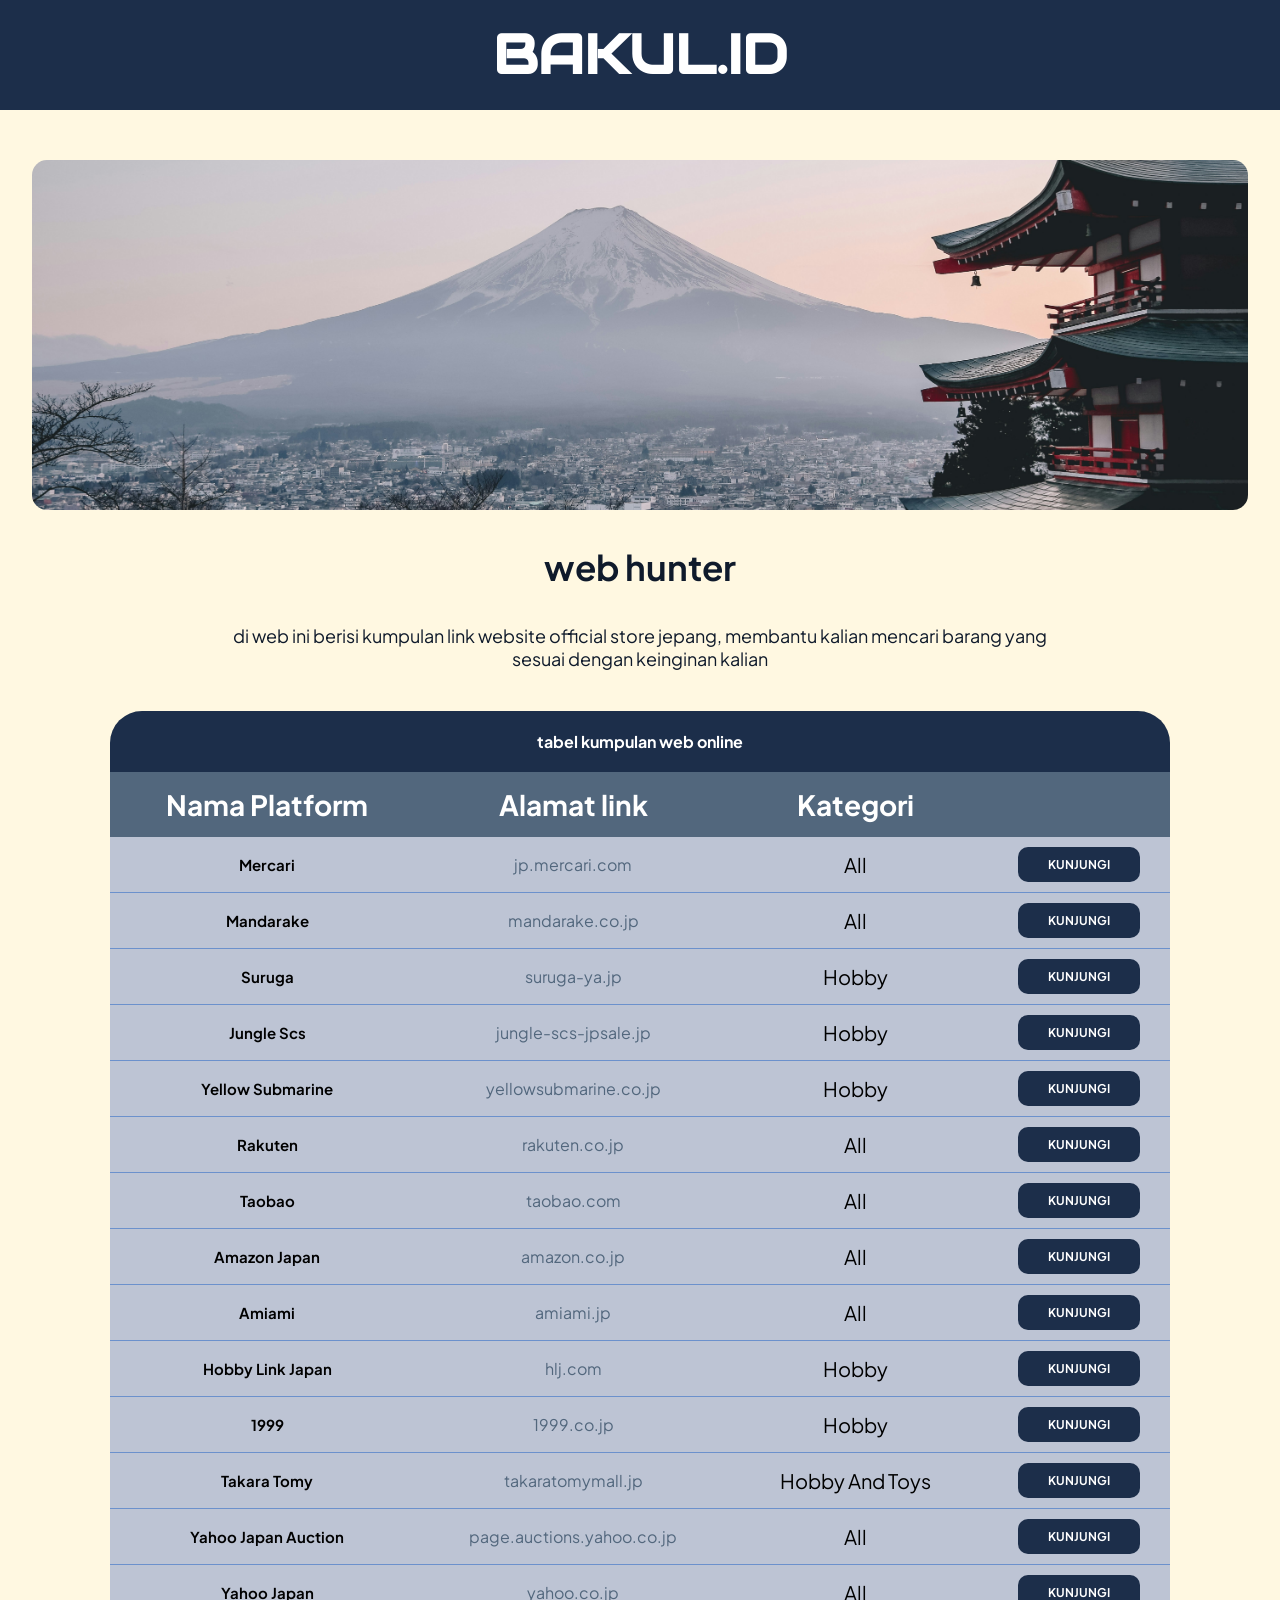
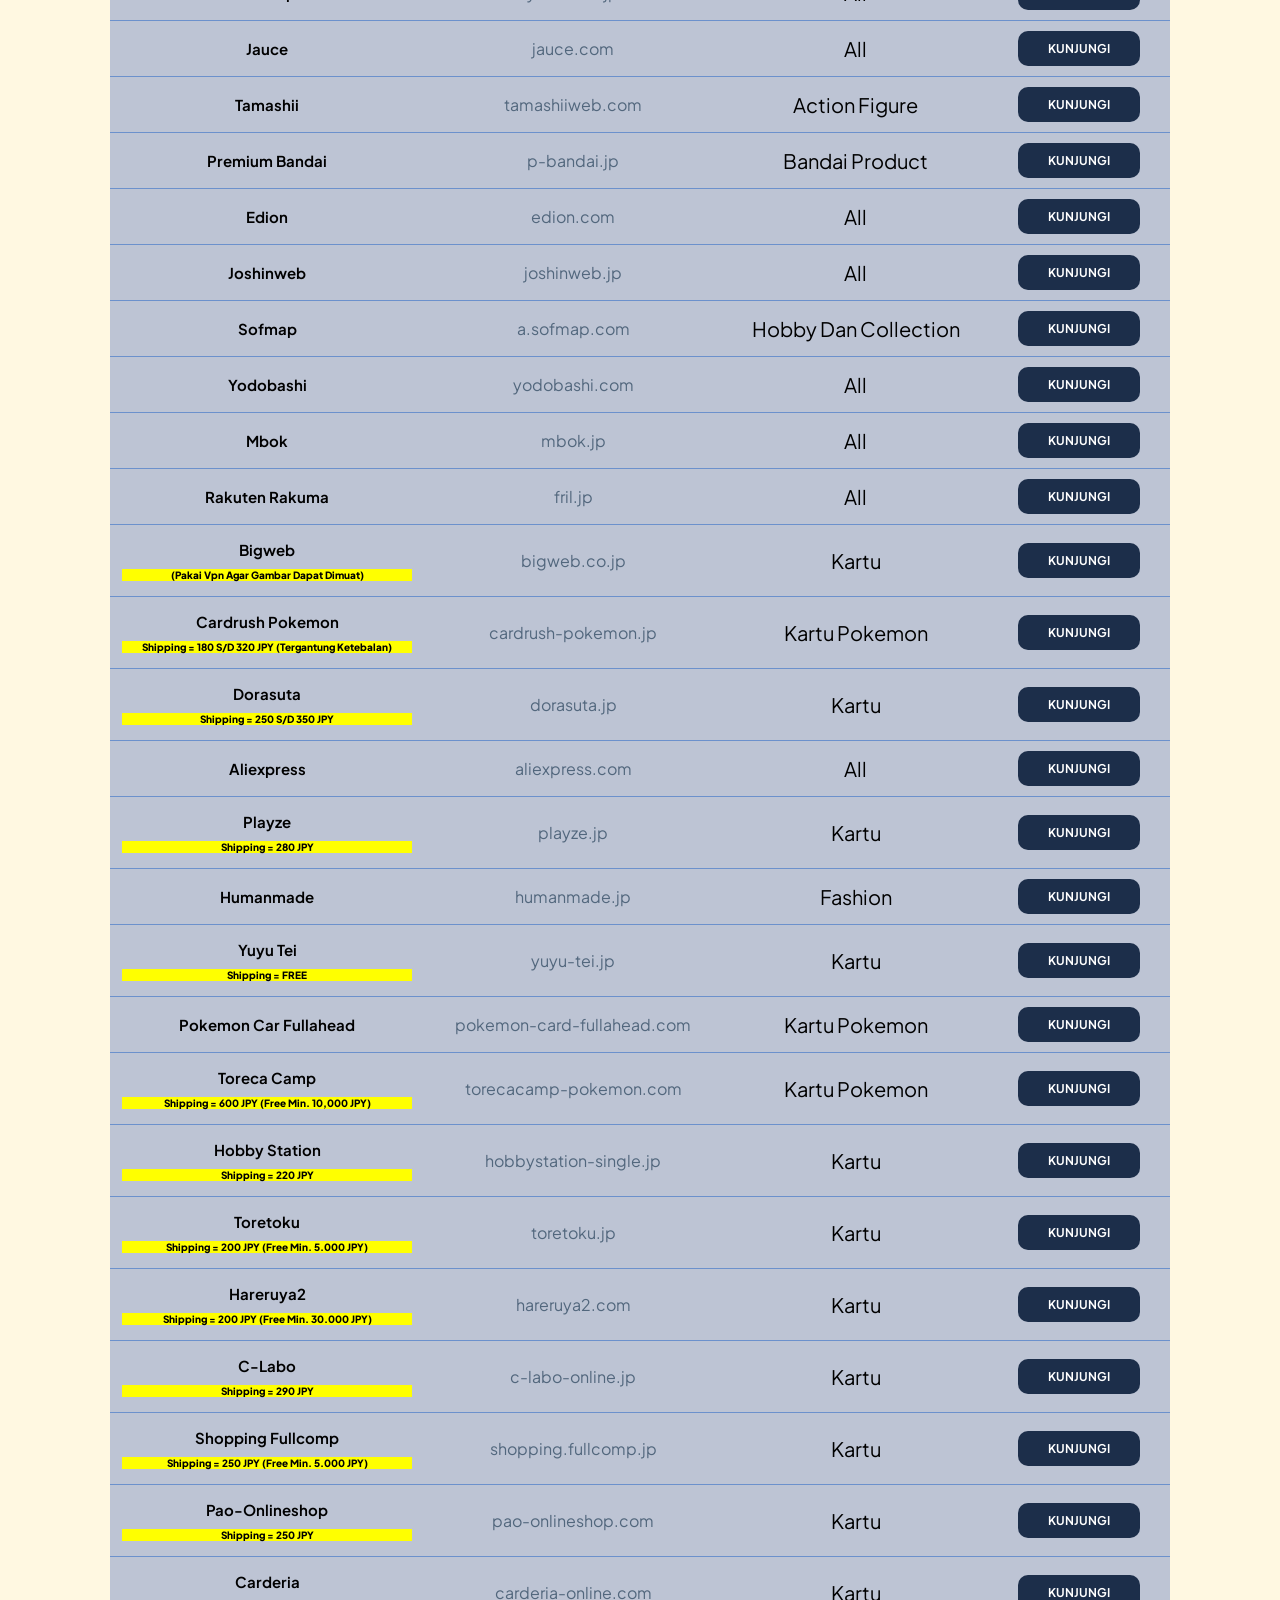
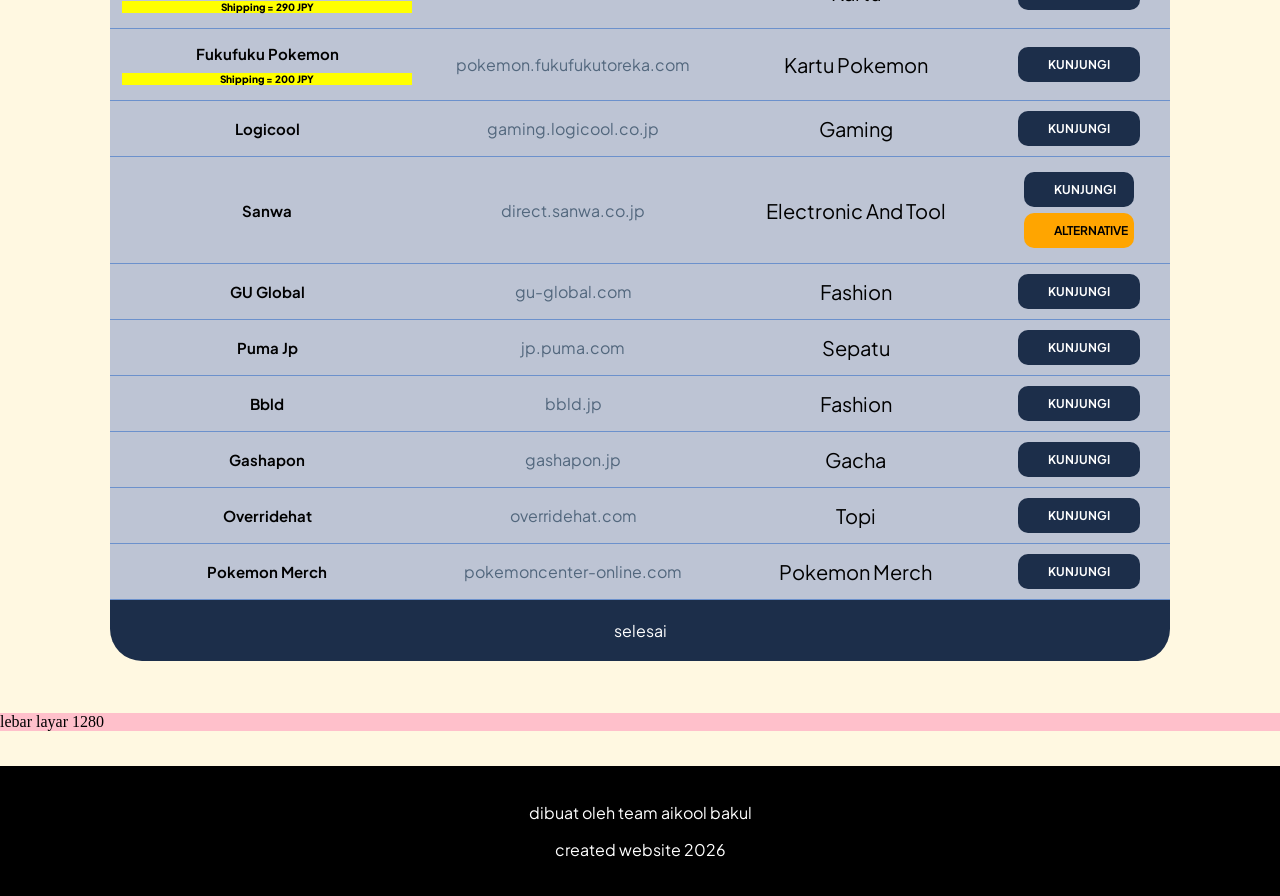
<file: index.html>
<html>
	<head>
		<link rel="stylesheet" href="https://fonts.googleapis.com/css?family=Audiowide">
		<link href="https://fonts.googleapis.com/css2?family=Plus+Jakarta+Sans:ital,wght@0,200..800;1,200..800&display=swap" rel="stylesheet">
		<meta name="viewport" content="width=device-width, initial-scale=1.0">
		<title>Web hunters</title>
		<link rel="stylesheet" href="gayaan.css">
		<link rel="stylesheet" href="gayaanMobile.css" media="screen and (max-width:420px)">

		<link rel="stylesheet" href="gayaanMobile2.css" media="screen and (min-width:421px) and (max-width:550px)">

		<link rel="stylesheet" href="gayaanMobile3.css" media="screen and (min-width:551px) and (max-width:700px)">

		<link rel="stylesheet" href="gayaanMobile4.css" media="screen and (min-width:701px) and (max-width:920px)">
	</head>
	
	<body>
		<h1>bakul.id</h1>
		<img src="gambar/japan1.jpg">
		<div id="konten1">
			<p>web hunter</p>
			<p id="isiKonten2"></p>
		</div>
		<div id="kumpulanLink">
			<h4>tabel kumpulan web online</h4>
			<table>
				<tr>
					<th>Nama Platform</th>
					<th>Alamat link</th>
					<th>Kategori</th>
					<th></th>
				</tr>
				<tr>
					<td>mercari</td>
					<td>jp.mercari.com</td>
					<td>All</td>
					<td><a href="https://jp.mercari.com/">kunjungi</a></td>
				</tr>
				<tr>
					<td>mandarake</td>
					<td>mandarake.co.jp</td>
					<td>All</td>
					<td><a href="https://www.mandarake.co.jp/index2.html">kunjungi</a></td>
				</tr>
				<tr>
					<td>Suruga</td>
					<td>suruga-ya.jp</td>
					<td>hobby</td>
					<td><a href="https://www.suruga-ya.jp/">kunjungi</a></td>
				</tr>
				<tr>
					<td>jungle scs</td>
					<td>jungle-scs-jpsale.jp</td>
					<td>hobby</td>
					<td><a href="https://jungle-scs-jpsale.jp/">kunjungi</a></td>
				</tr>
				<tr>
					<td>Yellow Submarine</td>
					<td>yellowsubmarine.co.jp</td>
					<td>hobby</td>
					<td><a href="https://yellowsubmarine.co.jp/">kunjungi</a></td>
				</tr>
				<tr>
					<td>Rakuten</td>
					<td>rakuten.co.jp</td>
					<td>all</td>
					<td><a href="https://www.rakuten.co.jp/">kunjungi</a></td>
				</tr>
				<tr>
					<td>taobao</td>
					<td>taobao.com</td>
					<td>all</td>
					<td><a href="https://www.taobao.com/">kunjungi</a></td>
				</tr>
				<tr>
					<td>amazon japan</td>
					<td>amazon.co.jp</td>
					<td>all</td>
					<td><a href="https://www.amazon.co.jp">kunjungi</a></td>
				</tr>
				<tr>
					<td>amiami</td>
					<td>amiami.jp</td>
					<td>all</td>
					<td><a href="https://www.amiami.jp/">kunjungi</a></td>
				</tr>
				<tr>
					<td>hobby link japan</td>
					<td>hlj.com</td>
					<td>hobby</td>
					<td><a href="https://hlj.com/">kunjungi</a></td>
				</tr>
				<tr>
					<td>1999</td>
					<td>1999.co.jp</td>
					<td>hobby</td>
					<td><a href="https://www.1999.co.jp/">kunjungi</a></td>
				</tr>
				<tr>
					<td>Takara Tomy</td>
					<td>takaratomymall.jp</td>
					<td>hobby and toys</td>
					<td><a href="https://takaratomymall.jp/shop/">kunjungi</a></td>
				</tr>
				<tr>
					<td>yahoo japan auction</td>
					<td>page.auctions.yahoo.co.jp</td>
					<td>all</td>
					<td><a href="https://page.auctions.yahoo.co.jp/">kunjungi</a></td>
				</tr>
				<tr>
					<td>yahoo japan</td>
					<td>yahoo.co.jp</td>
					<td>all</td>
					<td><a href="https://www.yahoo.co.jp/">kunjungi</a></td>
				</tr>
				<tr>
					<td>jauce</td>
					<td>jauce.com</td>
					<td>all</td>
					<td><a href="https://www.jauce.com">kunjungi</a></td>
				</tr>
				<tr>
					<td>tamashii</td>
					<td>tamashiiweb.com</td>
					<td>action figure</td>
					<td><a href="https://tamashiiweb.com">kunjungi</a></td>
				</tr>
				<tr>
					<td>premium bandai</td>
					<td>p-bandai.jp</td>
					<td>bandai product</td>
					<td><a href="https://p-bandai.jp/global_newpc.html">kunjungi</a></td>
				</tr>
				<tr>
					<td>edion</td>
					<td>edion.com</td>
					<td>all</td>
					<td><a href="https://www.edion.com/">kunjungi</a></td>
				</tr>
				<tr>
					<td>joshinweb</td>
					<td>joshinweb.jp</td>
					<td>all</td>
					<td><a href="https://joshinweb.jp/">kunjungi</a></td>
				</tr>
				<tr>
					<td>sofmap</td>
					<td>a.sofmap.com</td>
					<td>hobby dan collection</td>
					<td><a href="https://a.sofmap.com/">kunjungi</a></td>
				</tr>
				<tr>
					<td>yodobashi</td>
					<td>yodobashi.com</td>
					<td>all</td>
					<td><a href="https://www.yodobashi.com/">kunjungi</a></td>
				</tr>
				<tr>
					<td>mbok</td>
					<td>mbok.jp</td>
					<td>all</td>
					<td><a href="https://www.mbok.jp/">kunjungi</a></td>
				</tr>
				<tr>
					<td>rakuten rakuma</td>
					<td>fril.jp</td>
					<td>all</td>
					<td><a href="https://fril.jp/">kunjungi</a></td>
				</tr>
				<tr>
					<td>bigweb <p>(pakai vpn agar gambar dapat dimuat)</p></td>
					<td>bigweb.co.jp</td>
					<td>kartu</td>
					<td><a href="https://www.bigweb.co.jp/ja/products">kunjungi</a></td>
				</tr>
				<tr>
					<td>cardrush pokemon<p>Shipping = 180 s/d 320 JPY (tergantung ketebalan)</p></td>
					<td>cardrush-pokemon.jp</td>
					<td>kartu pokemon</td>
					<td><a href="https://www.cardrush-pokemon.jp/">kunjungi</a></td>
				</tr>
				<tr>
					<td>dorasuta<p>Shipping = 250 s/d 350 JPY</p></td>
					<td>dorasuta.jp</td>
					<td>kartu</td>
					<td><a href="https://dorasuta.jp/">kunjungi</a></td>
				</tr>
				<tr>
					<td>aliexpress</td>
					<td>aliexpress.com</td>
					<td>all</td>
					<td><a href="https://www.aliexpress.com/">kunjungi</a></td>
				</tr>
				<tr>
					<td>playze<p>Shipping = 280 JPY</p></td>
					<td>playze.jp</td>
					<td>kartu</td>
					<td><a href="https://playze.jp">kunjungi</a></td>
				</tr>
				<tr>
					<td>humanmade</td>
					<td>humanmade.jp</td>
					<td>fashion</td>
					<td><a href="https://www.humanmade.jp/">kunjungi</a></td>
				</tr>
				<tr>
					<td>yuyu tei<p>Shipping = FREE</p></td>
					<td>yuyu-tei.jp</td>
					<td>kartu</td>
					<td><a href="https://yuyu-tei.jp">kunjungi</a></td>
				</tr>
				<tr>
					<td>pokemon car fullahead</td>
					<td>pokemon-card-fullahead.com</td>
					<td>kartu pokemon</td>
					<td><a href="https://pokemon-card-fullahead.com">kunjungi</a></td>
				</tr>
				<tr>
					<td>Toreca camp<p>Shipping = 600 JPY (Free min. 10,000 JPY)</p></td>
					<td>torecacamp-pokemon.com</td>
					<td>kartu pokemon</td>
					<td><a href="https://torecacamp-pokemon.com/">kunjungi</a></td>
				</tr>
				<tr>
					<td>Hobby Station<p>Shipping = 220 JPY</p></td>
					<td>hobbystation-single.jp</td>
					<td>kartu</td>
					<td><a href="https://www.hobbystation-single.jp">kunjungi</a></td>
				</tr>
				<tr>
					<td>toretoku<p>Shipping = 200 JPY (Free min. 5.000 JPY)</p></td>
					<td>toretoku.jp</td>
					<td>kartu</td>
					<td><a href="https://www.toretoku.jp">kunjungi</a></td>
				</tr>
				<tr>
					<td>hareruya2<p>Shipping = 200 JPY (Free min. 30.000 JPY)</p></td>
					<td>hareruya2.com</td>
					<td>kartu</td>
					<td><a href="https://www.hareruya2.com/">kunjungi</a></td>
				</tr>
				<tr>
					<td>c-labo<p>Shipping = 290 JPY</p></td>
					<td>c-labo-online.jp</td>
					<td>kartu</td>
					<td><a href="https://www.c-labo-online.jp">kunjungi</a></td>
				</tr>
				<tr>
					<td>shopping fullcomp<p>Shipping = 250 JPY (Free min. 5.000 JPY)</p></td>
					<td>shopping.fullcomp.jp</td>
					<td>kartu</td>
					<td><a href="https://shopping.fullcomp.jp">kunjungi</a></td>
				</tr>
				<tr>
					<td>pao-onlineshop<p>Shipping = 250 JPY</p></td>
					<td>pao-onlineshop.com</td>
					<td>kartu</td>
					<td><a href="https://pao-onlineshop.com">kunjungi</a></td>
				</tr>
				<tr>
					<td>carderia<p>Shipping = 290 JPY</p></td>
					<td>carderia-online.com</td>
					<td>kartu</td>
					<td><a href="https://carderia-online.com">kunjungi</a></td>
				</tr>
				<tr>
					<td>fukufuku pokemon<p>Shipping = 200 JPY</p></td>
					<td>pokemon.fukufukutoreka.com</td>
					<td>kartu pokemon</td>
					<td><a href="https://pokemon.fukufukutoreka.com">kunjungi</a></td>
				</tr>
				<tr>
					<td>logicool</td>
					<td>gaming.logicool.co.jp</td>
					<td>gaming</td>
					<td><a href="https://gaming.logicool.co.jp/ja-jp">kunjungi</a></td>
				</tr>
				<tr>
					<td>sanwa</td>
					<td>direct.sanwa.co.jp</td>
					<td>electronic and tool</td>
					<td>
						<div style="display:flex; flex-direction:column;">
							<a href="" onclick="sanwaSibuk()">kunjungi</a>
							<a href="https://store.shopping.yahoo.co.jp/sanwadirect/index.html">alternative</a>
						</div>
					</td>
				</tr>
				<tr>
					<td>GU global</td>
					<td>gu-global.com</td>
					<td>fashion</td>
					<td><a href="https://www.gu-global.com/jp/ja/">kunjungi</a></td>
				</tr>
				<tr>
					<td>puma jp</td>
					<td>jp.puma.com</td>
					<td>sepatu</td>
					<td><a href="https://jp.puma.com/jp/ja">kunjungi</a></td>
				</tr>
				<tr>
					<td>bbld</td>
					<td>bbld.jp</td>
					<td>fashion</td>
					<td><a href="https://bbld.jp/">kunjungi</a></td>
				</tr>
				<tr>
					<td>gashapon</td>
					<td>gashapon.jp</td>
					<td>gacha</td>
					<td><a href="https://gashapon.jp/">kunjungi</a></td>
				</tr>
				<tr>
					<td>overridehat</td>
					<td>overridehat.com</td>
					<td>topi</td>
					<td><a href="https://overridehat.com/">kunjungi</a></td>
				</tr>
				<tr>
					<td>pokemon merch</td>
					<td>pokemoncenter-online.com</td>
					<td>pokemon merch</td>
					<td><a href="https://www.pokemoncenter-online.com/">kunjungi</a></td>
				</tr>
			</table>
			<p id="penutupTabel">selesai</p>
		</div>
		<p id="lebarLayar"></p>
		<script>
			document.getElementById("lebarLayar").innerHTML = "lebar layar " + screen.width;
		</script>
		<script src="sekerip.js"></script>
		
		<div id="palingBawah">
			<p>dibuat oleh team aikool bakul</p>
			<p>created website 2026</p>
		</div>
		
		
		
	
	</body>
</html>
</file>
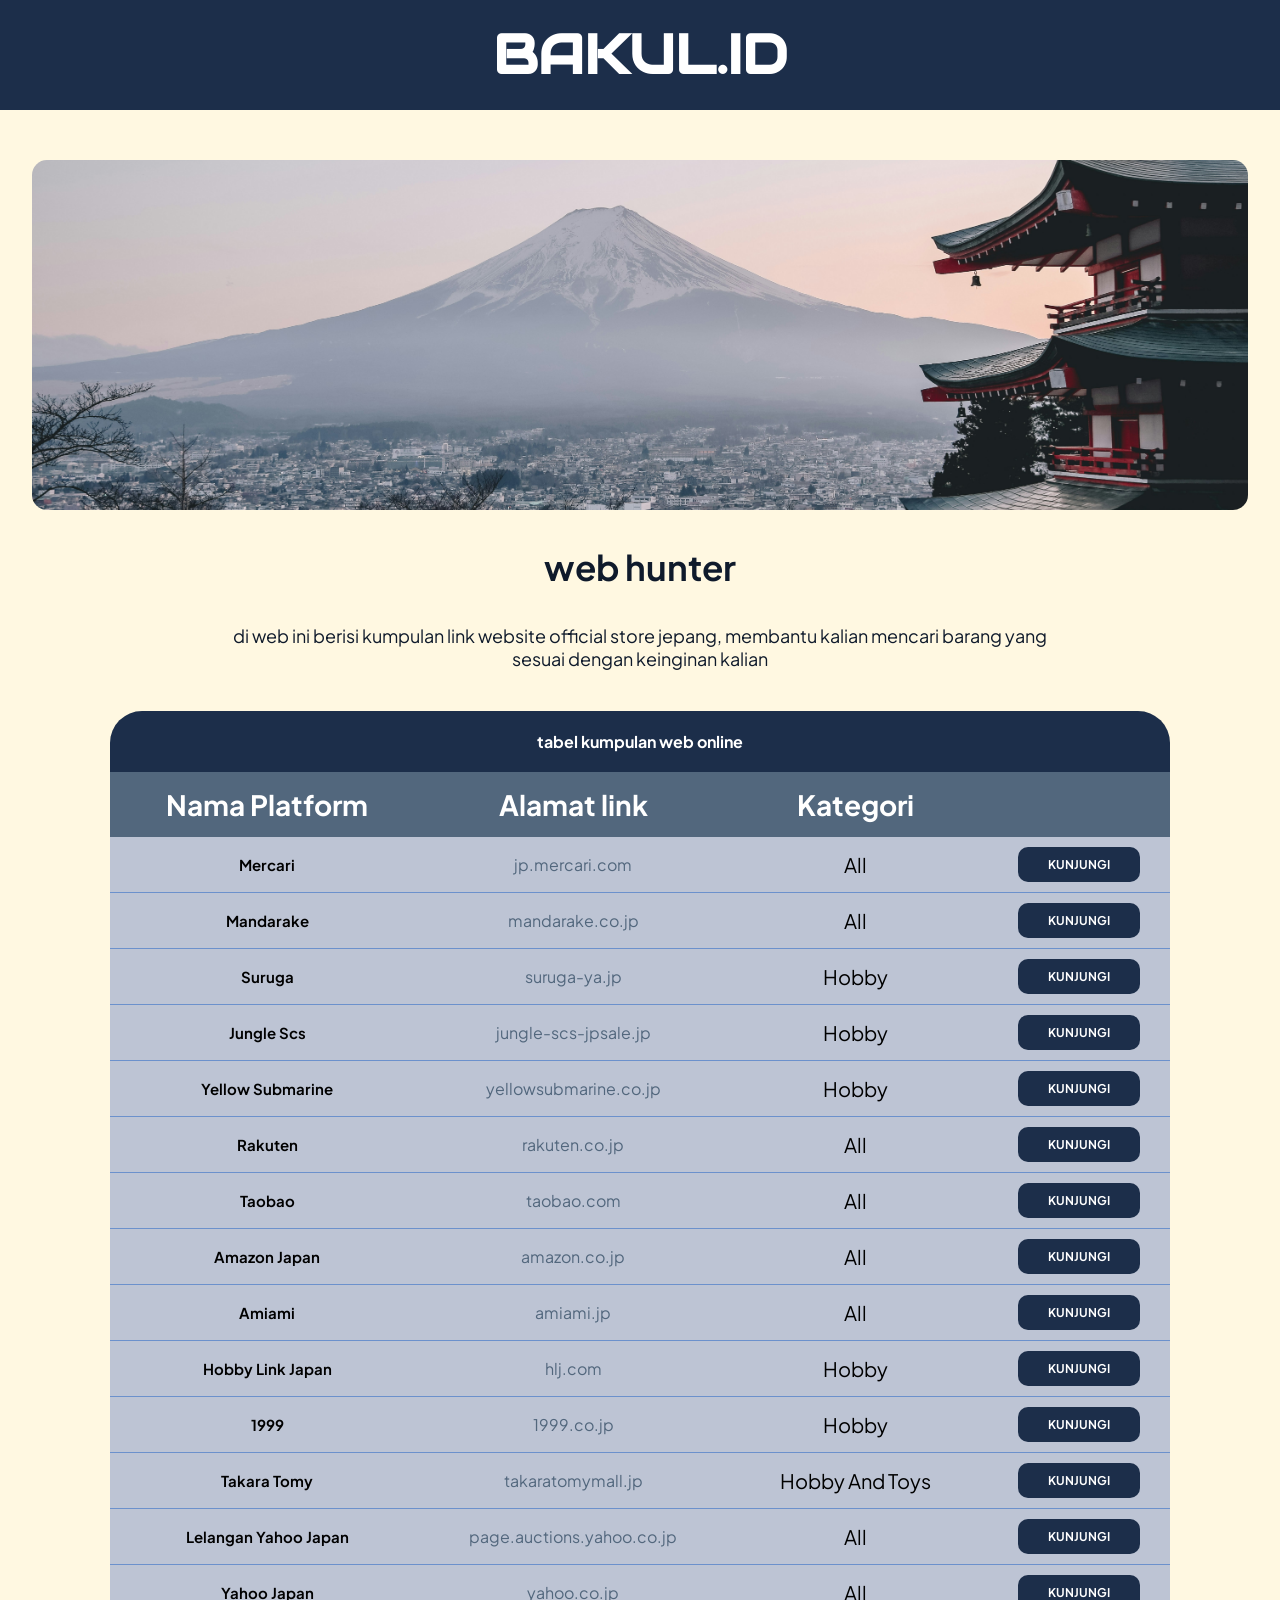
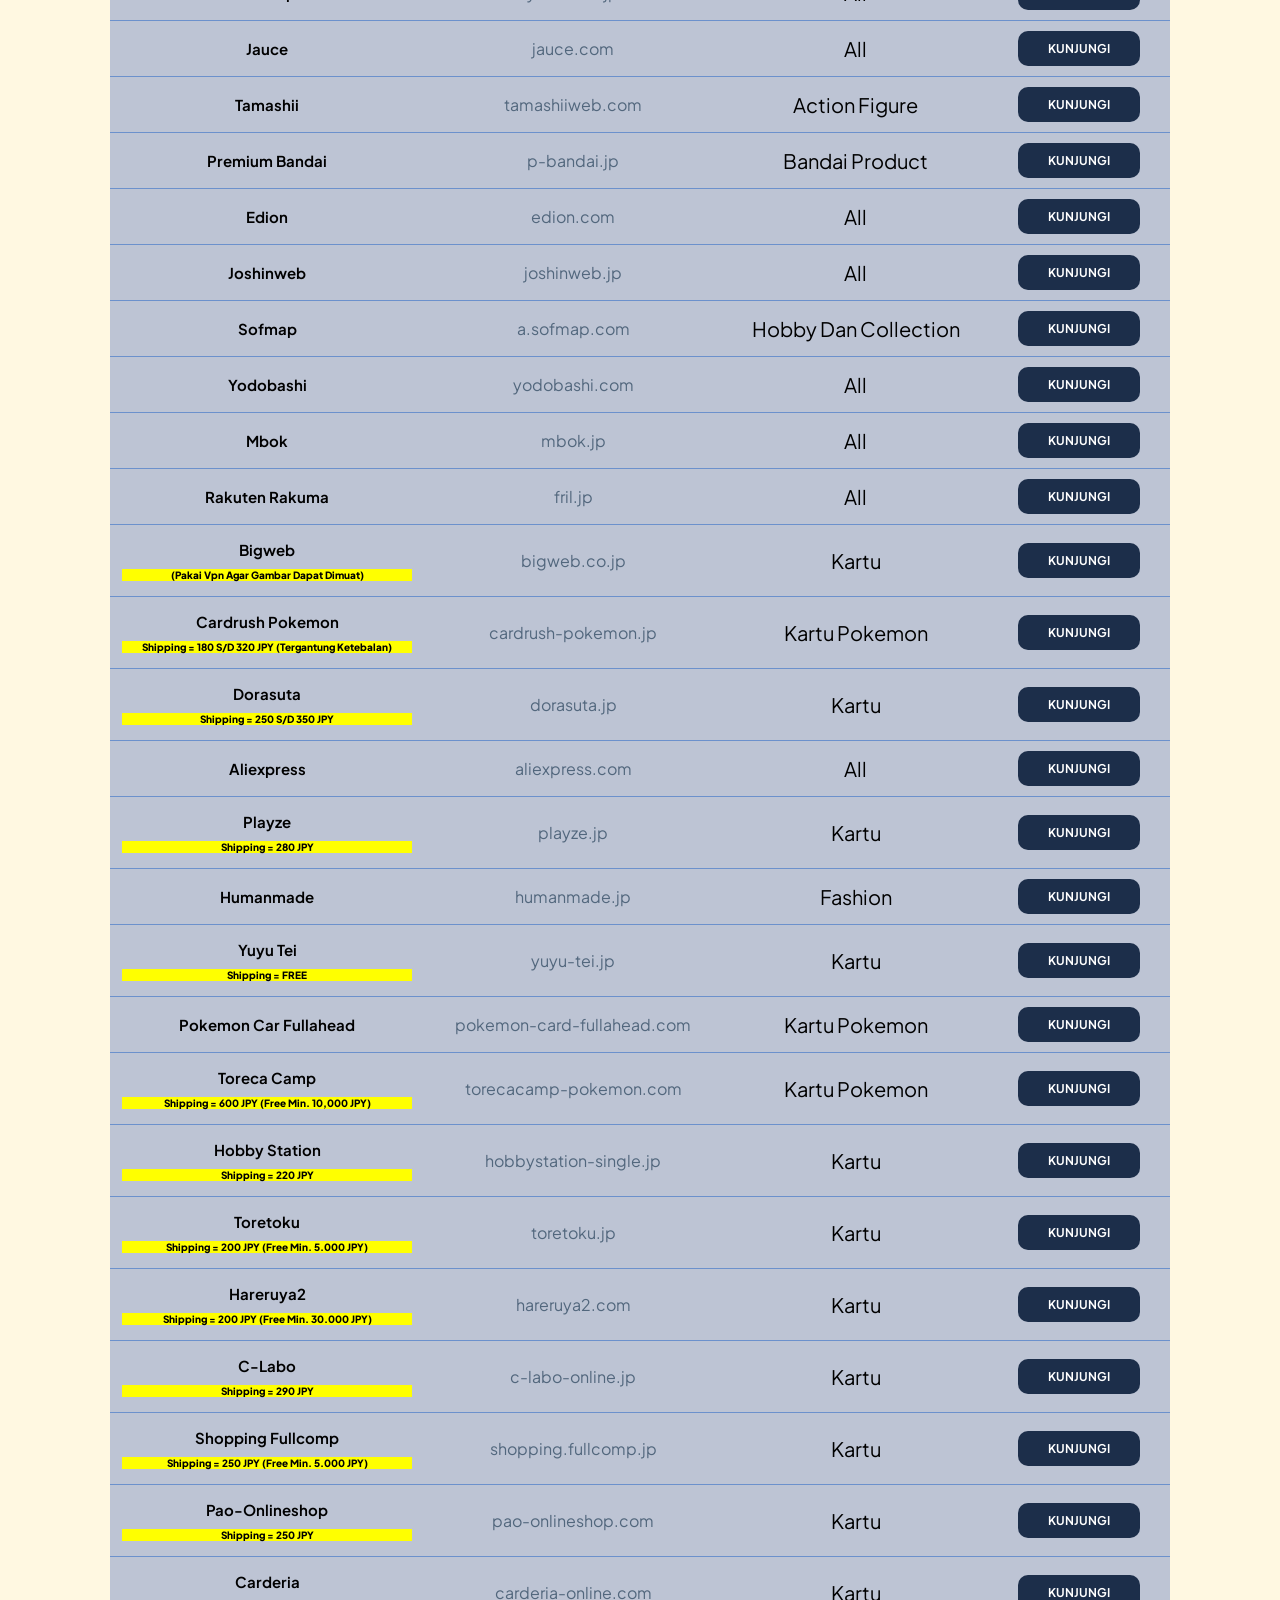
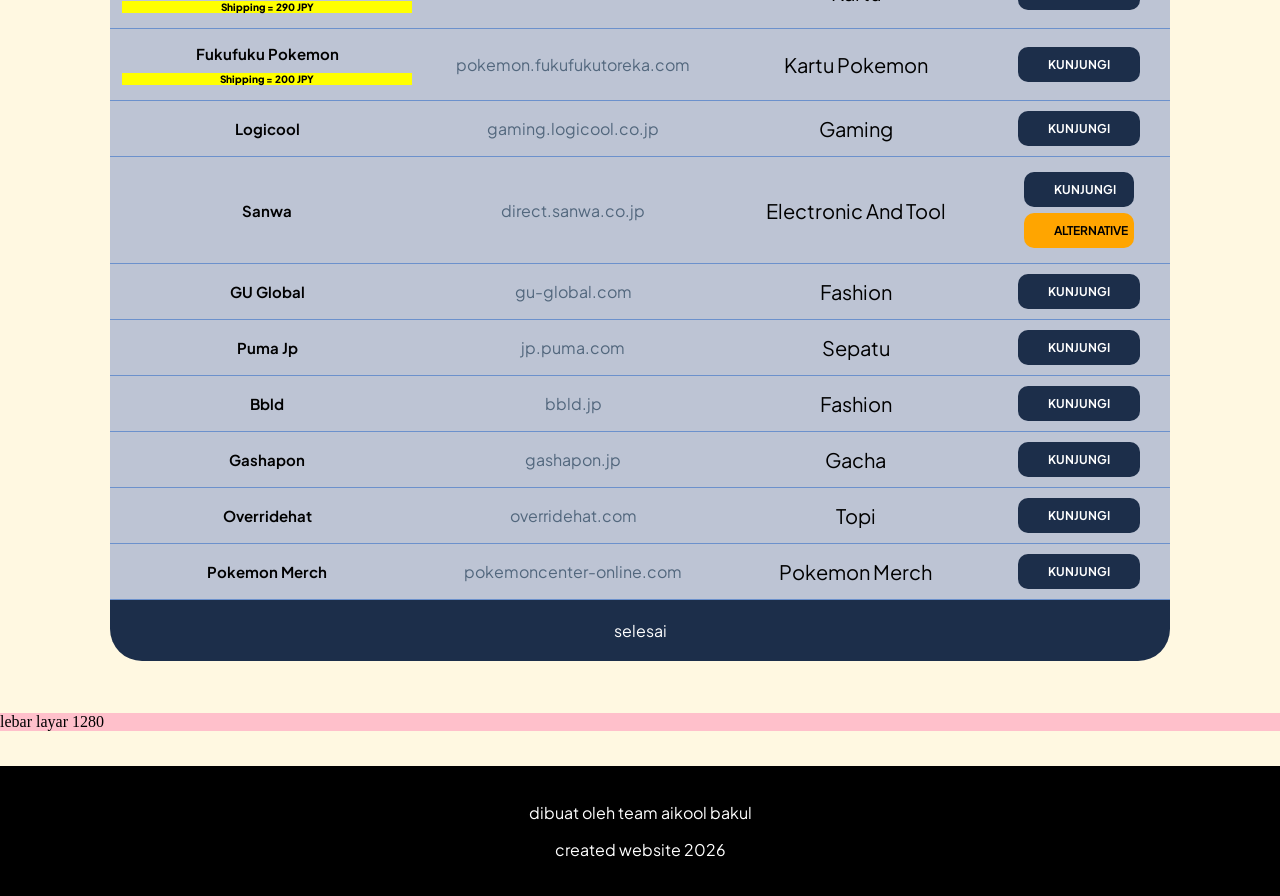
<file: webHunter.html>
<html>
	<head>
		<link rel="stylesheet" href="https://fonts.googleapis.com/css?family=Audiowide">
		<link href="https://fonts.googleapis.com/css2?family=Plus+Jakarta+Sans:ital,wght@0,200..800;1,200..800&display=swap" rel="stylesheet">
		<meta name="viewport" content="width=device-width, initial-scale=1.0">
		<title>Web hunters</title>
		<link rel="stylesheet" href="gayaan.css">
		<link rel="stylesheet" href="gayaanMobile.css" media="screen and (max-width:420px)">

		<link rel="stylesheet" href="gayaanMobile2.css" media="screen and (min-width:421px) and (max-width:550px)">

		<link rel="stylesheet" href="gayaanMobile3.css" media="screen and (min-width:551px) and (max-width:700px)">

		<link rel="stylesheet" href="gayaanMobile4.css" media="screen and (min-width:701px) and (max-width:920px)">
	</head>
	
	<body>
		<h1>bakul.id</h1>
		<img src="gambar/japan1.jpg">
		<div id="konten1">
			<p>web hunter</p>
			<p id="isiKonten2"></p>
		</div>
		<div id="kumpulanLink">
			<h4>tabel kumpulan web online</h4>
			<table>
				<tr>
					<th>Nama Platform</th>
					<th>Alamat link</th>
					<th>Kategori</th>
					<th></th>
				</tr>
				<tr>
					<td>mercari</td>
					<td>jp.mercari.com</td>
					<td>All</td>
					<td><a href="https://jp.mercari.com/">kunjungi</a></td>
				</tr>
				<tr>
					<td>mandarake</td>
					<td>mandarake.co.jp</td>
					<td>All</td>
					<td><a href="https://www.mandarake.co.jp/index2.html">kunjungi</a></td>
				</tr>
				<tr>
					<td>Suruga</td>
					<td>suruga-ya.jp</td>
					<td>hobby</td>
					<td><a href="https://www.suruga-ya.jp/">kunjungi</a></td>
				</tr>
				<tr>
					<td>jungle scs</td>
					<td>jungle-scs-jpsale.jp</td>
					<td>hobby</td>
					<td><a href="https://jungle-scs-jpsale.jp/">kunjungi</a></td>
				</tr>
				<tr>
					<td>Yellow Submarine</td>
					<td>yellowsubmarine.co.jp</td>
					<td>hobby</td>
					<td><a href="https://yellowsubmarine.co.jp/">kunjungi</a></td>
				</tr>
				<tr>
					<td>Rakuten</td>
					<td>rakuten.co.jp</td>
					<td>all</td>
					<td><a href="https://www.rakuten.co.jp/">kunjungi</a></td>
				</tr>
				<tr>
					<td>taobao</td>
					<td>taobao.com</td>
					<td>all</td>
					<td><a href="https://www.taobao.com/">kunjungi</a></td>
				</tr>
				<tr>
					<td>amazon japan</td>
					<td>amazon.co.jp</td>
					<td>all</td>
					<td><a href="https://www.amazon.co.jp">kunjungi</a></td>
				</tr>
				<tr>
					<td>amiami</td>
					<td>amiami.jp</td>
					<td>all</td>
					<td><a href="https://www.amiami.jp/">kunjungi</a></td>
				</tr>
				<tr>
					<td>hobby link japan</td>
					<td>hlj.com</td>
					<td>hobby</td>
					<td><a href="https://hlj.com/">kunjungi</a></td>
				</tr>
				<tr>
					<td>1999</td>
					<td>1999.co.jp</td>
					<td>hobby</td>
					<td><a href="https://www.1999.co.jp/">kunjungi</a></td>
				</tr>
				<tr>
					<td>Takara Tomy</td>
					<td>takaratomymall.jp</td>
					<td>hobby and toys</td>
					<td><a href="https://takaratomymall.jp/shop/">kunjungi</a></td>
				</tr>
				<tr>
					<td>lelangan yahoo japan</td>
					<td>page.auctions.yahoo.co.jp</td>
					<td>all</td>
					<td><a href="https://page.auctions.yahoo.co.jp/">kunjungi</a></td>
				</tr>
				<tr>
					<td>yahoo japan</td>
					<td>yahoo.co.jp</td>
					<td>all</td>
					<td><a href="https://www.yahoo.co.jp/">kunjungi</a></td>
				</tr>
				<tr>
					<td>jauce</td>
					<td>jauce.com</td>
					<td>all</td>
					<td><a href="https://www.jauce.com">kunjungi</a></td>
				</tr>
				<tr>
					<td>tamashii</td>
					<td>tamashiiweb.com</td>
					<td>action figure</td>
					<td><a href="https://tamashiiweb.com">kunjungi</a></td>
				</tr>
				<tr>
					<td>premium bandai</td>
					<td>p-bandai.jp</td>
					<td>bandai product</td>
					<td><a href="https://p-bandai.jp/global_newpc.html">kunjungi</a></td>
				</tr>
				<tr>
					<td>edion</td>
					<td>edion.com</td>
					<td>all</td>
					<td><a href="https://www.edion.com/">kunjungi</a></td>
				</tr>
				<tr>
					<td>joshinweb</td>
					<td>joshinweb.jp</td>
					<td>all</td>
					<td><a href="https://joshinweb.jp/">kunjungi</a></td>
				</tr>
				<tr>
					<td>sofmap</td>
					<td>a.sofmap.com</td>
					<td>hobby dan collection</td>
					<td><a href="https://a.sofmap.com/">kunjungi</a></td>
				</tr>
				<tr>
					<td>yodobashi</td>
					<td>yodobashi.com</td>
					<td>all</td>
					<td><a href="https://www.yodobashi.com/">kunjungi</a></td>
				</tr>
				<tr>
					<td>mbok</td>
					<td>mbok.jp</td>
					<td>all</td>
					<td><a href="https://www.mbok.jp/">kunjungi</a></td>
				</tr>
				<tr>
					<td>rakuten rakuma</td>
					<td>fril.jp</td>
					<td>all</td>
					<td><a href="https://fril.jp/">kunjungi</a></td>
				</tr>
				<tr>
					<td>bigweb <p>(pakai vpn agar gambar dapat dimuat)</p></td>
					<td>bigweb.co.jp</td>
					<td>kartu</td>
					<td><a href="https://www.bigweb.co.jp/ja/products">kunjungi</a></td>
				</tr>
				<tr>
					<td>cardrush pokemon<p>Shipping = 180 s/d 320 JPY (tergantung ketebalan)</p></td>
					<td>cardrush-pokemon.jp</td>
					<td>kartu pokemon</td>
					<td><a href="https://www.cardrush-pokemon.jp/">kunjungi</a></td>
				</tr>
				<tr>
					<td>dorasuta<p>Shipping = 250 s/d 350 JPY</p></td>
					<td>dorasuta.jp</td>
					<td>kartu</td>
					<td><a href="https://dorasuta.jp/">kunjungi</a></td>
				</tr>
				<tr>
					<td>aliexpress</td>
					<td>aliexpress.com</td>
					<td>all</td>
					<td><a href="https://www.aliexpress.com/">kunjungi</a></td>
				</tr>
				<tr>
					<td>playze<p>Shipping = 280 JPY</p></td>
					<td>playze.jp</td>
					<td>kartu</td>
					<td><a href="https://playze.jp">kunjungi</a></td>
				</tr>
				<tr>
					<td>humanmade</td>
					<td>humanmade.jp</td>
					<td>fashion</td>
					<td><a href="https://www.humanmade.jp/">kunjungi</a></td>
				</tr>
				<tr>
					<td>yuyu tei<p>Shipping = FREE</p></td>
					<td>yuyu-tei.jp</td>
					<td>kartu</td>
					<td><a href="https://yuyu-tei.jp">kunjungi</a></td>
				</tr>
				<tr>
					<td>pokemon car fullahead</td>
					<td>pokemon-card-fullahead.com</td>
					<td>kartu pokemon</td>
					<td><a href="https://pokemon-card-fullahead.com">kunjungi</a></td>
				</tr>
				<tr>
					<td>Toreca camp<p>Shipping = 600 JPY (Free min. 10,000 JPY)</p></td>
					<td>torecacamp-pokemon.com</td>
					<td>kartu pokemon</td>
					<td><a href="https://torecacamp-pokemon.com/">kunjungi</a></td>
				</tr>
				<tr>
					<td>Hobby Station<p>Shipping = 220 JPY</p></td>
					<td>hobbystation-single.jp</td>
					<td>kartu</td>
					<td><a href="https://www.hobbystation-single.jp">kunjungi</a></td>
				</tr>
				<tr>
					<td>toretoku<p>Shipping = 200 JPY (Free min. 5.000 JPY)</p></td>
					<td>toretoku.jp</td>
					<td>kartu</td>
					<td><a href="https://www.toretoku.jp">kunjungi</a></td>
				</tr>
				<tr>
					<td>hareruya2<p>Shipping = 200 JPY (Free min. 30.000 JPY)</p></td>
					<td>hareruya2.com</td>
					<td>kartu</td>
					<td><a href="https://www.hareruya2.com/">kunjungi</a></td>
				</tr>
				<tr>
					<td>c-labo<p>Shipping = 290 JPY</p></td>
					<td>c-labo-online.jp</td>
					<td>kartu</td>
					<td><a href="https://www.c-labo-online.jp">kunjungi</a></td>
				</tr>
				<tr>
					<td>shopping fullcomp<p>Shipping = 250 JPY (Free min. 5.000 JPY)</p></td>
					<td>shopping.fullcomp.jp</td>
					<td>kartu</td>
					<td><a href="https://shopping.fullcomp.jp">kunjungi</a></td>
				</tr>
				<tr>
					<td>pao-onlineshop<p>Shipping = 250 JPY</p></td>
					<td>pao-onlineshop.com</td>
					<td>kartu</td>
					<td><a href="https://pao-onlineshop.com">kunjungi</a></td>
				</tr>
				<tr>
					<td>carderia<p>Shipping = 290 JPY</p></td>
					<td>carderia-online.com</td>
					<td>kartu</td>
					<td><a href="https://carderia-online.com">kunjungi</a></td>
				</tr>
				<tr>
					<td>fukufuku pokemon<p>Shipping = 200 JPY</p></td>
					<td>pokemon.fukufukutoreka.com</td>
					<td>kartu pokemon</td>
					<td><a href="https://pokemon.fukufukutoreka.com">kunjungi</a></td>
				</tr>
				<tr>
					<td>logicool</td>
					<td>gaming.logicool.co.jp</td>
					<td>gaming</td>
					<td><a href="https://gaming.logicool.co.jp/ja-jp">kunjungi</a></td>
				</tr>
				<tr>
					<td>sanwa</td>
					<td>direct.sanwa.co.jp</td>
					<td>electronic and tool</td>
					<td>
						<div style="display:flex; flex-direction:column;">
							<a href="" onclick="sanwaSibuk()">kunjungi</a>
							<a href="https://store.shopping.yahoo.co.jp/sanwadirect/index.html">alternative</a>
						</div>
					</td>
				</tr>
				<tr>
					<td>GU global</td>
					<td>gu-global.com</td>
					<td>fashion</td>
					<td><a href="https://www.gu-global.com/jp/ja/">kunjungi</a></td>
				</tr>
				<tr>
					<td>puma jp</td>
					<td>jp.puma.com</td>
					<td>sepatu</td>
					<td><a href="https://jp.puma.com/jp/ja">kunjungi</a></td>
				</tr>
				<tr>
					<td>bbld</td>
					<td>bbld.jp</td>
					<td>fashion</td>
					<td><a href="https://bbld.jp/">kunjungi</a></td>
				</tr>
				<tr>
					<td>gashapon</td>
					<td>gashapon.jp</td>
					<td>gacha</td>
					<td><a href="https://gashapon.jp/">kunjungi</a></td>
				</tr>
				<tr>
					<td>overridehat</td>
					<td>overridehat.com</td>
					<td>topi</td>
					<td><a href="https://overridehat.com/">kunjungi</a></td>
				</tr>
				<tr>
					<td>pokemon merch</td>
					<td>pokemoncenter-online.com</td>
					<td>pokemon merch</td>
					<td><a href="https://www.pokemoncenter-online.com/">kunjungi</a></td>
				</tr>
			</table>
			<p id="penutupTabel">selesai</p>
		</div>
		<p id="lebarLayar"></p>
		<script>
			document.getElementById("lebarLayar").innerHTML = "lebar layar " + screen.width;
		</script>
		<script src="sekerip.js"></script>
		
		<div id="palingBawah">
			<p>dibuat oleh team aikool bakul</p>
			<p>created website 2026</p>
		</div>
		
		
		
	
	</body>
</html>
</file>
<file: gayaan.css>
html{
	/*border:2px solid red;*/
	margin:0px;
	background-color:#FFF8E1;
}

body{
	/*border:2px solid black;*/
	margin:0px;
}

h1:nth-of-type(1){
	background-color:#1C2E4A;
	color:white;
	text-align:center;
	text-transform:uppercase;
	font-family:"Audiowide";
	padding:20px 0px;
	margin-bottom:50px;
	font-size:55px;
}

/* ----------------   gambar1   ---------------- */

img:nth-of-type(1){
	width:95%;
	height:350px;
	object-fit: cover;
	margin:auto;
	display:block;
	border-radius:15px;
}

/* ----------------   konten1   ---------------- */

#konten1 *{
	/*border:3px solid green;*/
	text-align:center;
	font-family:"Plus Jakarta Sans";
	color:#0F1A2B;
}

#konten1 p:nth-of-type(1){
	font-weight:660;
	font-size:35px;
}

#konten1 p:nth-of-type(2){
	/*border:3px solid green;*/
	width:65%;
	margin:auto;
	text-align:center;
	font-family:"Plus Jakarta Sans";
	font-size:18px;
}

/* ----------------   JUDUL TABEL   ---------------- */

#kumpulanLink h4:nth-of-type(1){
	background-color:#1C2E4A;
	color:white;
	text-align:center;
	margin-bottom:0px;
	padding:20px 0px;
	border-radius:32px 32px 0px 0px;
	font-family:"Plus Jakarta Sans";
	
}

/* ----------------   tabel link   ---------------- */

#kumpulanLink{
	/*border:3px solid blue;*/
	padding:20px 110px;
}
#kumpulanLink table{
	width:100%;
	font-family:"Plus Jakarta Sans";
}

#kumpulanLink th{
	background-color:#52677D;
	color:white;
	font-size:28px;
}

#kumpulanLink td{
	text-align:center;
	background-color:#BDC4D4;
	border-bottom:1px solid #6C91CC;
}

#kumpulanLink td, #kumpulanLink th{
	padding:15px 12px;
}

#kumpulanLink table, #kumpulanLink th, #kumpulanLink td{
	border-collapse: collapse;
}

#kumpulanLink table tr td:nth-of-type(1){
	font-weight:650;
	text-transform:capitalize;
	font-size:15px;
	
}

#kumpulanLink table tr td:nth-of-type(1) p{
	font-weight:950;
	font-size:10px;
	background-color:yellow;
}

#kumpulanLink table tr td:nth-of-type(2){
	color:#52677D;
	font-size:16px;
}

#kumpulanLink table tr td:nth-of-type(3){
	text-transform:capitalize;
	font-size:20px;
}

#kumpulanLink table tr td:nth-of-type(4) a{
	background-color:#1C2E4A;
	padding:10px 30px;
	text-decoration:none;
	border-radius:10px;
	color:white;
	font-size:12px;
	font-weight:660;
	transition:0.5s;
	text-transform:uppercase;
}

#kumpulanLink table tr td:nth-of-type(4) a:hover{
	background-color:#52677D;
	color:white;
	transition:0.5s;
}

/* ----------------   khusus 1   ---------------- */

#kumpulanLink table tr td:nth-of-type(4) div{
	width:70%;
	margin:auto;
}

#kumpulanLink table tr td:nth-of-type(4) div a:nth-of-type(1){
	background-color:#1C2E4A;
	color:white;
	transition:0.5s;
	margin-bottom:6px;
}

#kumpulanLink table tr td:nth-of-type(4) div a:nth-of-type(1):hover{
	background-color:#52677D;
	color:white;
	transition:0.5s;
}

#kumpulanLink table tr td:nth-of-type(4) div a:nth-of-type(2){
	background-color:#FFA500;
	color:black;
	transition:0.5s;
	padding:auto;
	text-align:center;
}

#kumpulanLink table tr td:nth-of-type(4) div a:nth-of-type(2):hover{
	background-color:#fa8b2f;
	color:white;
	transition:0.5s;
}

/* ----------------   penutup tabel   ---------------- */

#penutupTabel{
	background-color:#1C2E4A;
	color:white;
	text-align:center;
	margin-top:0px;
	padding:20px 0px;
	border-radius:0px 0px 32px 32px;
	font-family:"Plus Jakarta Sans";
}

/* ----------------   bottom paling bawah   ---------------- */

#palingBawah{
	background-color:black;
	padding:20px 0px ;
	margin-top:35px;
}

#palingBawah *{
	color:white;
	text-align:center;
	font-family:"Plus Jakarta Sans";
}

#lebarLayar{
	width:100%;
	background-color:pink;
}
</file>
<file: gayaanMobile.css>
html{
	/*border:2px solid red;*/
	margin:0px;
	background-color:#FFF8E1;
}

body{
	/*border:2px solid black;*/
	margin:0px;
}

h1:nth-of-type(1){
	background-color:#1C2E4A;
	color:white;
	text-align:center;
	text-transform:uppercase;
	font-family:"Audiowide";
	padding:20px 0px;
	margin-bottom:50px;
	font-size:35px;
}

/* ----------------   gambar1   ---------------- */

img:nth-of-type(1){
	width:95%;
	height:150px;
	object-fit: cover;
	margin:auto;
	display:block;
	border-radius:15px;
}

/* ----------------   konten1   ---------------- */

#konten1 *{
	/*border:3px solid green;*/
	text-align:center;
	font-family:"Plus Jakarta Sans";
	color:#0F1A2B;
}

#konten1 p:nth-of-type(1){
	font-weight:660;
	font-size:25px;
}

#konten1 p:nth-of-type(2){
	/*border:3px solid green;*/
	width:85%;
	margin:auto;
	text-align:center;
	font-family:"Plus Jakarta Sans";
	font-size:50%;
}

/* ----------------   JUDUL TABEL   ---------------- */

#kumpulanLink h4:nth-of-type(1){
	background-color:#1C2E4A;
	color:white;
	text-align:center;
	margin-bottom:0px;
	padding:20px 0px;
	border-radius:32px 32px 0px 0px;
	font-family:"Plus Jakarta Sans";
	font-size:50%;
}

/* ----------------   tabel link   ---------------- */

#kumpulanLink{
	/*border:3px solid blue;*/
	padding:20px 2px;
}
#kumpulanLink table{
	width:100%;
	font-family:"Plus Jakarta Sans";
}

#kumpulanLink th{
	background-color:#52677D;
	color:white;
	font-size:50%;
}

#kumpulanLink td{
	text-align:center;
	background-color:#BDC4D4;
	border-bottom:1px solid #6C91CC;
}

#kumpulanLink td, #kumpulanLink th{
	padding:15px 3px;
}

#kumpulanLink table, #kumpulanLink th, #kumpulanLink td{
	border-collapse: collapse;
}

#kumpulanLink table tr td:nth-of-type(1){
	font-weight:650;
	text-transform:capitalize;
	font-size:65%;
}

#kumpulanLink table tr td:nth-of-type(1) p{
	font-weight:950;
	font-size:5%;
	background-color:yellow;
}

#kumpulanLink table tr td:nth-of-type(2){
	color:#52677D;
	font-size:10%;
}

#kumpulanLink table tr td:nth-of-type(3){
	text-transform:capitalize;
	font-size:65%;
}

#kumpulanLink table tr td:nth-of-type(4) a{
	background-color:#1C2E4A;
	padding:10px 30px;
	text-decoration:none;
	border-radius:10px;
	color:white;
	font-size:8%;
	font-weight:660;
	transition:0.5s;
	text-transform:uppercase;
}

#kumpulanLink table tr td:nth-of-type(4) a:hover{
	background-color:#52677D;
	color:white;
	transition:0.5s;
}

/* ----------------   khusus 1   ---------------- */

#kumpulanLink table tr td:nth-of-type(4) div{
	width:90%;
	margin:auto;
}

#kumpulanLink table tr td:nth-of-type(4) div a:nth-of-type(1){
	background-color:#1C2E4A;
	color:white;
	transition:0.5s;
	margin-bottom:6px;
}

#kumpulanLink table tr td:nth-of-type(4) div a:nth-of-type(1):hover{
	background-color:#52677D;
	color:white;
	transition:0.5s;
}

#kumpulanLink table tr td:nth-of-type(4) div a:nth-of-type(2){
	background-color:#FFA500;
	color:black;
	transition:0.5s;
	padding:auto;
	text-align:center;
}

#kumpulanLink table tr td:nth-of-type(4) div a:nth-of-type(2):hover{
	background-color:#fa8b2f;
	color:white;
	transition:0.5s;
}

/* ----------------   penutup tabel   ---------------- */

#penutupTabel{
	background-color:#1C2E4A;
	color:white;
	text-align:center;
	margin-top:0px;
	padding:20px 0px;
	border-radius:0px 0px 32px 32px;
	font-family:"Plus Jakarta Sans";
	font-size:60%;
}

/* ----------------   bottom paling bawah   ---------------- */

#palingBawah{
	background-color:black;
	padding:20px 0px ;
	margin-top:35px;
}

#palingBawah *{
	color:white;
	text-align:center;
	font-family:"Plus Jakarta Sans";
	font-size:55%;
}
</file>
<file: gayaanMobile2.css>
html{
	/*border:2px solid red;*/
	margin:0px;
	background-color:#FFF8E1;
}

body{
	/*border:2px solid black;*/
	margin:0px;
}

h1:nth-of-type(1){
	background-color:#1C2E4A;
	color:white;
	text-align:center;
	text-transform:uppercase;
	font-family:"Audiowide";
	padding:20px 0px;
	margin-bottom:50px;
	font-size:35px;
}

/* ----------------   gambar1   ---------------- */

img:nth-of-type(1){
	width:95%;
	height:150px;
	object-fit: cover;
	margin:auto;
	display:block;
	border-radius:15px;
}

/* ----------------   konten1   ---------------- */

#konten1 *{
	/*border:3px solid green;*/
	text-align:center;
	font-family:"Plus Jakarta Sans";
	color:#0F1A2B;
}

#konten1 p:nth-of-type(1){
	font-weight:660;
	font-size:25px;
}

#konten1 p:nth-of-type(2){
	/*border:3px solid green;*/
	width:85%;
	margin:auto;
	text-align:center;
	font-family:"Plus Jakarta Sans";
	font-size:50%;
}

/* ----------------   JUDUL TABEL   ---------------- */

#kumpulanLink h4:nth-of-type(1){
	background-color:#1C2E4A;
	color:white;
	text-align:center;
	margin-bottom:0px;
	padding:20px 0px;
	border-radius:32px 32px 0px 0px;
	font-family:"Plus Jakarta Sans";
	font-size:50%;
}

/* ----------------   tabel link   ---------------- */

#kumpulanLink{
	/*border:3px solid blue;*/
	padding:20px 2px;
}
#kumpulanLink table{
	width:100%;
	font-family:"Plus Jakarta Sans";
}

#kumpulanLink th{
	background-color:#52677D;
	color:white;
	font-size:50%;
}

#kumpulanLink td{
	text-align:center;
	background-color:#BDC4D4;
	border-bottom:1px solid #6C91CC;
}

#kumpulanLink td, #kumpulanLink th{
	padding:15px 3px;
}

#kumpulanLink table, #kumpulanLink th, #kumpulanLink td{
	border-collapse: collapse;
}

#kumpulanLink table tr td:nth-of-type(1){
	font-weight:650;
	text-transform:capitalize;
	font-size:65%;
}

#kumpulanLink table tr td:nth-of-type(1) p{
	font-weight:950;
	font-size:5%;
	background-color:yellow;
}

#kumpulanLink table tr td:nth-of-type(2){
	color:#52677D;
	font-size:10%;
}

#kumpulanLink table tr td:nth-of-type(3){
	text-transform:capitalize;
	font-size:65%;
}

#kumpulanLink table tr td:nth-of-type(4) a{
	background-color:#1C2E4A;
	padding:10px 30px;
	text-decoration:none;
	border-radius:10px;
	color:white;
	font-size:8%;
	font-weight:660;
	transition:0.5s;
	text-transform:uppercase;
}

#kumpulanLink table tr td:nth-of-type(4) a:hover{
	background-color:#52677D;
	color:white;
	transition:0.5s;
}

/* ----------------   khusus 1   ---------------- */

#kumpulanLink table tr td:nth-of-type(4) div{
	width:90%;
	margin:auto;
}

#kumpulanLink table tr td:nth-of-type(4) div a:nth-of-type(1){
	background-color:#1C2E4A;
	color:white;
	transition:0.5s;
	margin-bottom:6px;
}

#kumpulanLink table tr td:nth-of-type(4) div a:nth-of-type(1):hover{
	background-color:#52677D;
	color:white;
	transition:0.5s;
}

#kumpulanLink table tr td:nth-of-type(4) div a:nth-of-type(2){
	background-color:#FFA500;
	color:black;
	transition:0.5s;
	padding:auto;
	text-align:center;
}

#kumpulanLink table tr td:nth-of-type(4) div a:nth-of-type(2):hover{
	background-color:#fa8b2f;
	color:white;
	transition:0.5s;
}

/* ----------------   penutup tabel   ---------------- */

#penutupTabel{
	background-color:#1C2E4A;
	color:white;
	text-align:center;
	margin-top:0px;
	padding:20px 0px;
	border-radius:0px 0px 32px 32px;
	font-family:"Plus Jakarta Sans";
	font-size:60%;
}

/* ----------------   bottom paling bawah   ---------------- */

#palingBawah{
	background-color:black;
	padding:20px 0px ;
	margin-top:35px;
}

#palingBawah *{
	color:white;
	text-align:center;
	font-family:"Plus Jakarta Sans";
	font-size:55%;
}
</file>
<file: gayaanMobile3.css>
html{
	/*border:2px solid red;*/
	margin:0px;
	background-color:#FFF8E1;
}

body{
	/*border:2px solid black;*/
	margin:0px;
}

h1:nth-of-type(1){
	background-color:#1C2E4A;
	color:white;
	text-align:center;
	text-transform:uppercase;
	font-family:"Audiowide";
	padding:20px 0px;
	margin-bottom:50px;
	font-size:35px;
}

/* ----------------   gambar1   ---------------- */

img:nth-of-type(1){
	width:95%;
	height:150px;
	object-fit: cover;
	margin:auto;
	display:block;
	border-radius:15px;
}

/* ----------------   konten1   ---------------- */

#konten1 *{
	/*border:3px solid green;*/
	text-align:center;
	font-family:"Plus Jakarta Sans";
	color:#0F1A2B;
}

#konten1 p:nth-of-type(1){
	font-weight:660;
	font-size:25px;
}

#konten1 p:nth-of-type(2){
	/*border:3px solid green;*/
	width:85%;
	margin:auto;
	text-align:center;
	font-family:"Plus Jakarta Sans";
	font-size:50%;
}

/* ----------------   JUDUL TABEL   ---------------- */

#kumpulanLink h4:nth-of-type(1){
	background-color:#1C2E4A;
	color:white;
	text-align:center;
	margin-bottom:0px;
	padding:20px 0px;
	border-radius:32px 32px 0px 0px;
	font-family:"Plus Jakarta Sans";
	font-size:50%;
}

/* ----------------   tabel link   ---------------- */

#kumpulanLink{
	/*border:3px solid blue;*/
	padding:20px 2px;
}
#kumpulanLink table{
	width:100%;
	font-family:"Plus Jakarta Sans";
}

#kumpulanLink th{
	background-color:#52677D;
	color:white;
	font-size:50%;
}

#kumpulanLink td{
	text-align:center;
	background-color:#BDC4D4;
	border-bottom:1px solid #6C91CC;
}

#kumpulanLink td, #kumpulanLink th{
	padding:15px 3px;
}

#kumpulanLink table, #kumpulanLink th, #kumpulanLink td{
	border-collapse: collapse;
}

#kumpulanLink table tr td:nth-of-type(1){
	font-weight:650;
	text-transform:capitalize;
	font-size:65%;
}

#kumpulanLink table tr td:nth-of-type(1) p{
	font-weight:950;
	font-size:5%;
	background-color:yellow;
}

#kumpulanLink table tr td:nth-of-type(2){
	color:#52677D;
	font-size:10%;
}

#kumpulanLink table tr td:nth-of-type(3){
	text-transform:capitalize;
	font-size:65%;
}

#kumpulanLink table tr td:nth-of-type(4) a{
	background-color:#1C2E4A;
	padding:10px 30px;
	text-decoration:none;
	border-radius:10px;
	color:white;
	font-size:8%;
	font-weight:660;
	transition:0.5s;
	text-transform:uppercase;
}

#kumpulanLink table tr td:nth-of-type(4) a:hover{
	background-color:#52677D;
	color:white;
	transition:0.5s;
}

/* ----------------   khusus 1   ---------------- */

#kumpulanLink table tr td:nth-of-type(4) div{
	width:90%;
	margin:auto;
}

#kumpulanLink table tr td:nth-of-type(4) div a:nth-of-type(1){
	background-color:#1C2E4A;
	color:white;
	transition:0.5s;
	margin-bottom:6px;
}

#kumpulanLink table tr td:nth-of-type(4) div a:nth-of-type(1):hover{
	background-color:#52677D;
	color:white;
	transition:0.5s;
}

#kumpulanLink table tr td:nth-of-type(4) div a:nth-of-type(2){
	background-color:#FFA500;
	color:black;
	transition:0.5s;
	padding:auto;
	text-align:center;
}

#kumpulanLink table tr td:nth-of-type(4) div a:nth-of-type(2):hover{
	background-color:#fa8b2f;
	color:white;
	transition:0.5s;
}

/* ----------------   penutup tabel   ---------------- */

#penutupTabel{
	background-color:#1C2E4A;
	color:white;
	text-align:center;
	margin-top:0px;
	padding:20px 0px;
	border-radius:0px 0px 32px 32px;
	font-family:"Plus Jakarta Sans";
	font-size:60%;
}

/* ----------------   bottom paling bawah   ---------------- */

#palingBawah{
	background-color:black;
	padding:20px 0px ;
	margin-top:35px;
}

#palingBawah *{
	color:white;
	text-align:center;
	font-family:"Plus Jakarta Sans";
	font-size:55%;
}
</file>
<file: gayaanMobile4.css>
html{
	/*border:2px solid red;*/
	margin:0px;
	background-color:#FFF8E1;
}

body{
	/*border:2px solid black;*/
	margin:0px;
}

h1:nth-of-type(1){
	background-color:#1C2E4A;
	color:white;
	text-align:center;
	text-transform:uppercase;
	font-family:"Audiowide";
	padding:20px 0px;
	margin-bottom:50px;
	font-size:55px;
}

/* ----------------   gambar1   ---------------- */

img:nth-of-type(1){
	width:95%;
	height:350px;
	object-fit: cover;
	margin:auto;
	display:block;
	border-radius:15px;
}

/* ----------------   konten1   ---------------- */

#konten1 *{
	/*border:3px solid green;*/
	text-align:center;
	font-family:"Plus Jakarta Sans";
	color:#0F1A2B;
}

#konten1 p:nth-of-type(1){
	font-weight:660;
	font-size:35px;
}

#konten1 p:nth-of-type(2){
	/*border:3px solid green;*/
	width:65%;
	margin:auto;
	text-align:center;
	font-family:"Plus Jakarta Sans";
	font-size:18px;
}

/* ----------------   JUDUL TABEL   ---------------- */

#kumpulanLink h4:nth-of-type(1){
	background-color:#1C2E4A;
	color:white;
	text-align:center;
	margin-bottom:0px;
	padding:20px 0px;
	border-radius:32px 32px 0px 0px;
	font-family:"Plus Jakarta Sans";
	
}

/* ----------------   tabel link   ---------------- */

#kumpulanLink{
	/*border:3px solid blue;*/
	padding:20px 30px;
}
#kumpulanLink table{
	width:100%;
	font-family:"Plus Jakarta Sans";
}

#kumpulanLink th{
	background-color:#52677D;
	color:white;
	font-size:18px;
}

#kumpulanLink td{
	text-align:center;
	background-color:#BDC4D4;
	border-bottom:1px solid #6C91CC;
}

#kumpulanLink td, #kumpulanLink th{
	padding:15px 12px;
}

#kumpulanLink table, #kumpulanLink th, #kumpulanLink td{
	border-collapse: collapse;
}

#kumpulanLink table tr td:nth-of-type(1){
	font-weight:650;
	text-transform:capitalize;
	font-size:15px;
	
}

#kumpulanLink table tr td:nth-of-type(1) p{
	font-weight:950;
	font-size:10px;
	background-color:yellow;
}

#kumpulanLink table tr td:nth-of-type(2){
	color:#52677D;
	font-size:16px;
}

#kumpulanLink table tr td:nth-of-type(3){
	text-transform:capitalize;
	font-size:16px;
}

#kumpulanLink table tr td:nth-of-type(4) a{
	background-color:#1C2E4A;
	padding:10px 30px;
	text-decoration:none;
	border-radius:10px;
	color:white;
	font-size:12px;
	font-weight:660;
	transition:0.5s;
	text-transform:uppercase;
}

#kumpulanLink table tr td:nth-of-type(4) a:hover{
	background-color:#52677D;
	color:white;
	transition:0.5s;
}

/* ----------------   khusus 1   ---------------- */

#kumpulanLink table tr td:nth-of-type(4) div{
	width:90%;
	margin:auto;
}

#kumpulanLink table tr td:nth-of-type(4) div a:nth-of-type(1){
	background-color:#1C2E4A;
	color:white;
	transition:0.5s;
	margin-bottom:6px;
	padding-left:25%;
}

#kumpulanLink table tr td:nth-of-type(4) div a:nth-of-type(1):hover{
	background-color:#52677D;
	color:white;
	transition:0.5s;
}

#kumpulanLink table tr td:nth-of-type(4) div a:nth-of-type(2){
	background-color:#FFA500;
	color:black;
	transition:0.5s;
	padding-left:15%;
	text-align:center;
}

#kumpulanLink table tr td:nth-of-type(4) div a:nth-of-type(2):hover{
	background-color:#fa8b2f;
	color:white;
	transition:0.5s;
}

/* ----------------   penutup tabel   ---------------- */

#penutupTabel{
	background-color:#1C2E4A;
	color:white;
	text-align:center;
	margin-top:0px;
	padding:20px 0px;
	border-radius:0px 0px 32px 32px;
	font-family:"Plus Jakarta Sans";
}

/* ----------------   bottom paling bawah   ---------------- */

#palingBawah{
	background-color:black;
	padding:20px 0px ;
	margin-top:35px;
}

#palingBawah *{
	color:white;
	text-align:center;
	font-family:"Plus Jakarta Sans";
}

#lebarLayar{
	width:100%;
	background-color:pink;
}
</file>
